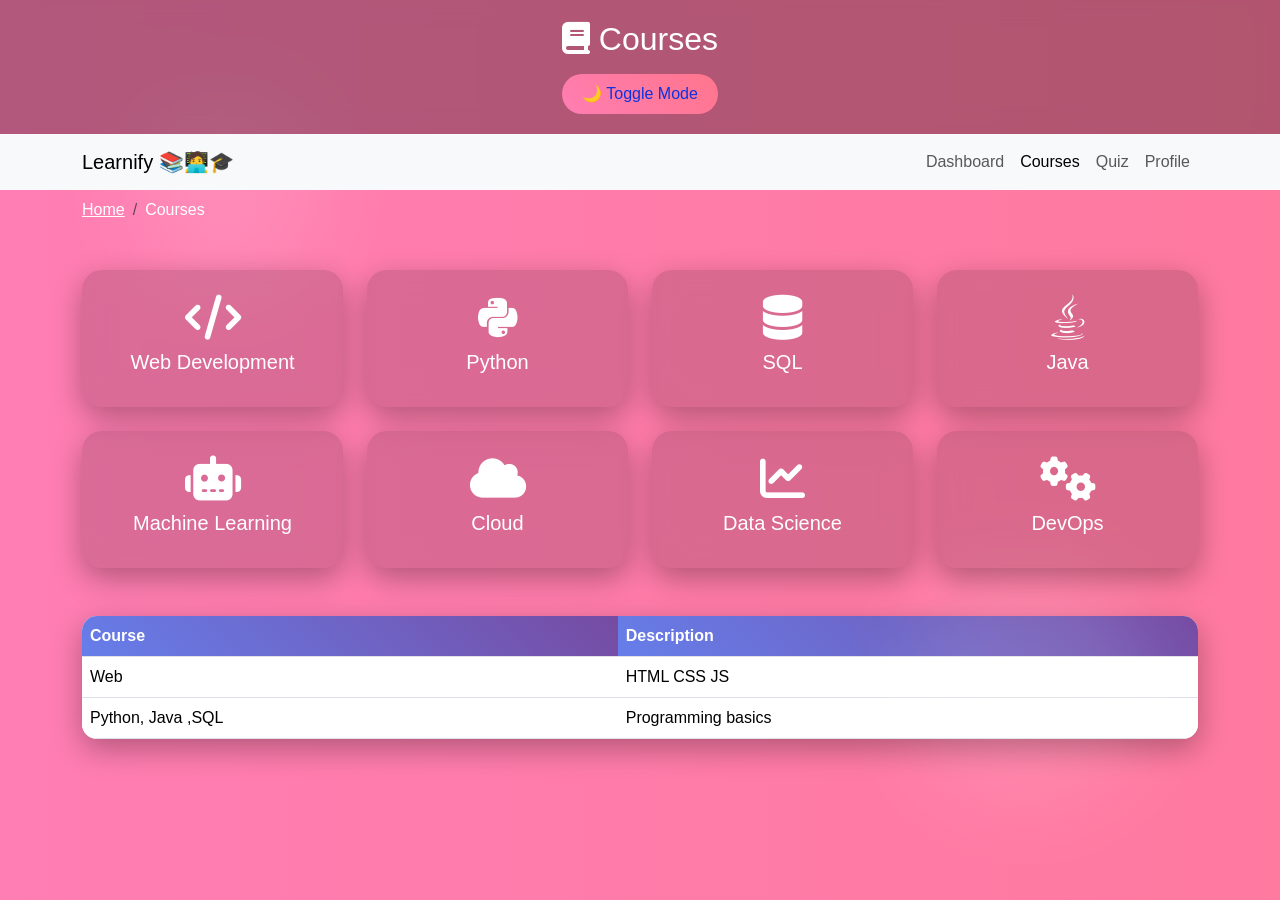
<file: courses.html>
<!DOCTYPE html>
<html lang="en">

<head>

<meta charset="UTF-8">
<meta name="viewport" content="width=device-width, initial-scale=1.0">

<title>E-Learning Courses</title>

<link href="https://cdn.jsdelivr.net/npm/bootstrap@5.3.0/dist/css/bootstrap.min.css" rel="stylesheet">

<link rel="stylesheet"
href="https://cdnjs.cloudflare.com/ajax/libs/font-awesome/6.4.0/css/all.min.css">

<style>

/* ======================
ANIMATED BACKGROUND
====================== */

body{
margin:0;
font-family:'Poppins',sans-serif;
background: linear-gradient(270deg,#667eea,#764ba2,#ff758c,#ff7eb3);
background-size:600% 600%;
animation:gradientBG 10s ease infinite;
color:white;
}

@keyframes gradientBG{
0%{background-position:0% 50%;}
50%{background-position:100% 50%;}
100%{background-position:0% 50%;}
}


/* ======================
FLOATING BLOBS
====================== */

.blob{
position:absolute;
border-radius:50%;
background:rgba(255,255,255,0.1);
filter:blur(40px);
animation:float 8s infinite ease-in-out;
}

.blob1{width:200px;height:200px;top:10%;left:10%;}
.blob2{width:250px;height:250px;bottom:10%;right:10%;animation-delay:2s;}

@keyframes float{
0%,100%{transform:translateY(0);}
50%{transform:translateY(-30px);}
}


/* ======================
HEADER
====================== */

.header{
text-align:center;
padding:20px;
background:rgba(0,0,0,0.3);
backdrop-filter:blur(10px);
}


/* ======================
COURSE CARD
====================== */

.course-card{
background:rgba(11, 11, 11, 0.15);
backdrop-filter:blur(15px);
border-radius:20px;
padding:25px;
text-align:center;
box-shadow:0 10px 30px rgba(0,0,0,0.3);
transition:0.3s;
cursor:pointer;
}

.course-card:hover{
transform:translateY(-10px) scale(1.05);
box-shadow:0 15px 40px rgba(0,0,0,0.4);
}


/* ICON */

.course-icon{
font-size:45px;
margin-bottom:10px;
}


/* MODAL */

.modal-content{
    color: black;
border-radius:20px;
animation:fadeIn 0.5s ease;
}

.modal-body p {
    color: black;
}

.modal-header h5 {
    color: black;
}

@keyframes fadeIn{
from{opacity:0; transform:translateY(-20px);}
to{opacity:1; transform:translateY(0);}
}


/* BUTTON */

.btn-custom{
border:none;
border-radius:25px;
padding:8px 20px;
background:linear-gradient(45deg,#ff7eb3,#ff758c);
color:rgb(13, 51, 224);
transition:0.3s;
}

.btn-custom:hover{
transform:scale(1.1);
}


/* DARK MODE */

.dark{
background:#121212 !important;
color:white;
}

.dark .course-card{
background:#1e1e1e;
}


/* ✅ SMALL ADDITION FOR TABLE LOOK */
.table{
border-radius:15px;
overflow:hidden;
box-shadow:0 10px 30px rgba(0,0,0,0.3);
}

.table th{
background:linear-gradient(45deg,#667eea,#764ba2);
color:white;
}

</style>

</head>

<body>

<!-- BLOBS -->

<div class="blob blob1"></div>
<div class="blob blob2"></div>


<!-- HEADER -->

<div class="header">

<h2><i class="fa-solid fa-book"></i> Courses</h2>

<button onclick="toggleMode()" class="btn-custom mt-2">🌙 Toggle Mode</button>

</div>


<!-- NAV -->

<nav class="navbar navbar-expand-lg navbar-light bg-light">

<div class="container">

<a class="navbar-brand" href="dashboard.html">Learnify 📚🧑‍💻🎓</a>

<ul class="navbar-nav">

<li class="nav-item"><a class="nav-link" href="dashboard.html">Dashboard</a></li>
<li class="nav-item"><a class="nav-link active" href="#">Courses</a></li>
<li class="nav-item"><a class="nav-link" href="quiz.html">Quiz</a></li>
<li class="nav-item"><a class="nav-link" href="profile.html">Profile</a></li>

</ul>

</div>

</nav>
<!--  BREADCRUMB -->
<nav aria-label="breadcrumb" class="container mt-2">
<ol class="breadcrumb">
<li class="breadcrumb-item"><a href="dashboard.html" style="color: white;">Home</a></li>
<li class="breadcrumb-item active" style="color: white;">Courses</li>
</ol>
</nav>

<div class="container mt-5">

<div class="row g-4">

<!-- COURSE TEMPLATE -->

<div class="col-md-3">
<div class="course-card" onclick="showCourse('Web Development','Learn HTML, CSS, JavaScript and build modern websites.')">
<i class="fa-solid fa-code course-icon"></i>
<h5>Web Development</h5>
</div>
</div>

<div class="col-md-3">
<div class="course-card" onclick="showCourse('Python','Learn Python for automation and data science.')">
<i class="fa-brands fa-python course-icon"></i>
<h5>Python</h5>
</div>
</div>

<div class="col-md-3">
<div class="course-card" onclick="showCourse('SQL','Master database queries and joins.')">
<i class="fa-solid fa-database course-icon"></i>
<h5>SQL</h5>
</div>
</div>

<div class="col-md-3">
<div class="course-card" onclick="showCourse('Java','Learn OOP concepts and applications.')">
<i class="fa-brands fa-java course-icon"></i>
<h5>Java</h5>
</div>
</div>

<div class="col-md-3">
<div class="course-card" onclick="showCourse('Machine Learning','Understand AI and ML algorithms.')">
<i class="fa-solid fa-robot course-icon"></i>
<h5>Machine Learning</h5>
</div>
</div>

<div class="col-md-3">
<div class="course-card" onclick="showCourse('Cloud','Learn AWS and cloud systems.')">
<i class="fa-solid fa-cloud course-icon"></i>
<h5>Cloud</h5>
</div>
</div>

<div class="col-md-3">
<div class="course-card" onclick="showCourse('Data Science','Analyze data and visualize insights.')">
<i class="fa-solid fa-chart-line course-icon"></i>
<h5>Data Science</h5>
</div>
</div>

<div class="col-md-3">
<div class="course-card" onclick="showCourse('DevOps','CI/CD pipelines and automation tools.')">
<i class="fa-solid fa-gears course-icon"></i>
<h5>DevOps</h5>
</div>
</div>

</div>

<!-- ✅ TABLE ADDED IN CORRECT PLACE -->
<table class="table mt-5 bg-white text-dark">
<tr><th>Course</th><th>Description</th></tr>
<tr><td>Web</td><td>HTML CSS JS</td></tr>
<tr><td>Python, Java ,SQL</td><td>Programming basics</td></tr>
</table>


</div>


<!-- MODAL -->

<div class="modal fade" id="courseModal">

<div class="modal-dialog modal-dialog-centered">

<div class="modal-content">

<div class="modal-header justify-content-center ">
<h5 id="courseTitle" class="w-100 text-center"></h5>
<button class="btn-close position-absolute end-0 me-3" data-bs-dismiss="modal"></button>
</div>

<div class="modal-body text-center">

<p id="courseDesc"></p>
<!-- ✅ ORDERED LIST ADDED -->
<ol id="courseList" style="text-align:left;">
<!-- <li><b>Introduction:</b> Web basics - HTML & CSS</li>
<li><b>Basics:</b> Core concepts and fundamentals - JavaScript</li>
<li><b>Advanced:</b> Real-world projects and applications</li> -->
</ol>

<a href="quiz.html" class="btn btn-custom">Start Quiz</a>


</div>

</div>

</div>

</div>


<script src="https://cdn.jsdelivr.net/npm/bootstrap@5.3.0/dist/js/bootstrap.bundle.min.js"></script>

<script>
/* GET USER ID FROM LOCAL STORAGE */
let userId = localStorage.getItem("userId");

/* MODAL */

function showCourse(title,desc){

document.getElementById("courseTitle").innerText = title;
document.getElementById("courseDesc").innerText = desc;

let list = "";

/* Dynamic content */
switch(title){

case "Web Development":
list = `
<li><b>Introduction:</b> Web basics - HTML & CSS</li>
<li><b>Basics:</b> Core concepts - JavaScript</li>
<li><b>Advanced:</b> Build real websites</li>`;
break;

case "Python":
list = `
<li><b>Introduction:</b> Python syntax & setup</li>
<li><b>Basics:</b> Loops, functions, data types</li>
<li><b>Advanced:</b> Projects & automation</li>`;
break;

case "SQL":
list = `
<li><b>Introduction:</b> Database concepts</li>
<li><b>Basics:</b> Queries, joins</li>
<li><b>Advanced:</b> Complex queries & optimization</li>`;
break;

case "Java":
list = `
<li><b>Introduction:</b> OOP concepts</li>
<li><b>Basics:</b> Classes, objects</li>
<li><b>Advanced:</b> Real-world applications</li>`;
break;

default:
list = `
<li><b>Introduction:</b> Course overview</li>
<li><b>Basics:</b> Fundamental concepts</li>
<li><b>Advanced:</b> Practical applications</li>`;
}

/* Insert into HTML */
document.getElementById("courseList").innerHTML = list;

new bootstrap.Modal(document.getElementById("courseModal")).show();

/* ✅ FIXED API CALL */
if(!userId){
  alert("User not logged in");
  return;
}

fetch("http://localhost:5117/api/courses", {
method:"POST",
headers:{ "Content-Type":"application/json" },
body: JSON.stringify({
  title: title,
  description: desc,
  createdBy: parseInt(userId)   // ✅ FIX HERE
})
});

}

/* DARK MODE */

function toggleMode(){

document.body.classList.toggle("dark");

localStorage.setItem("mode",
document.body.classList.contains("dark") ? "dark":"light");

}

if(localStorage.getItem("mode") === "dark"){
document.body.classList.add("dark");
}

fetch("http://localhost:5117/api/courses")
.then(res=>res.json())
.then(data=>{
  console.log("Courses from backend:", data);
});

</script>
</body>
</html>
</file>
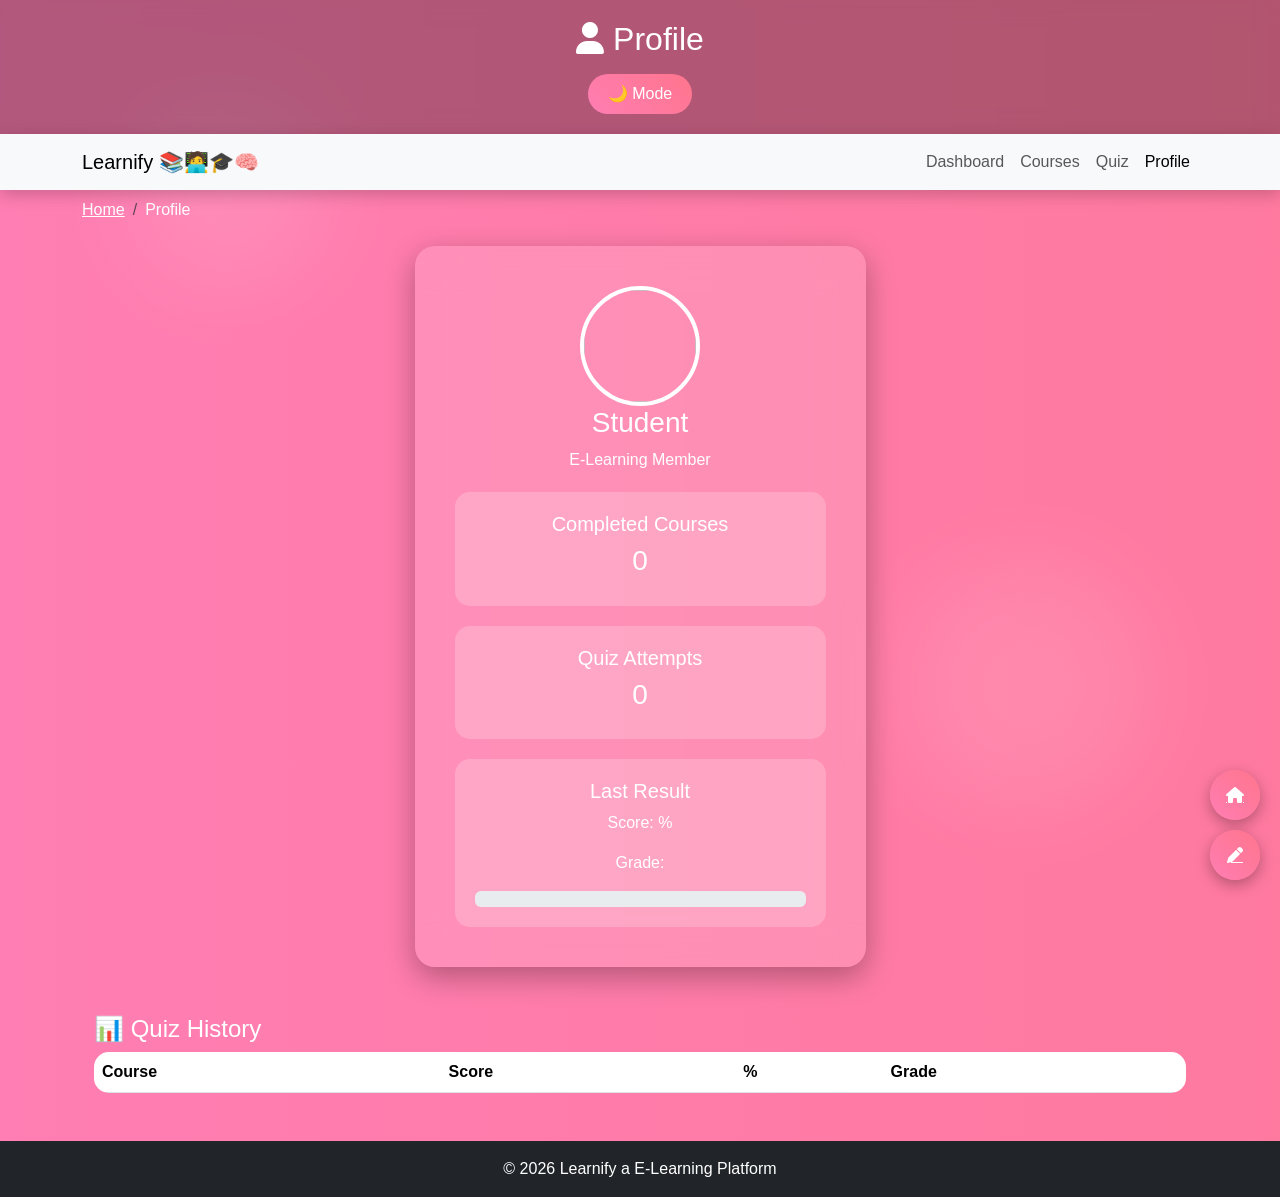
<file: profile.html>
<!DOCTYPE html>
<html lang="en">

<head>

<meta charset="UTF-8">
<meta name="viewport" content="width=device-width, initial-scale=1.0">

<title>Learner Profile</title>

<link href="https://cdn.jsdelivr.net/npm/bootstrap@5.3.0/dist/css/bootstrap.min.css" rel="stylesheet">

<link rel="stylesheet"
href="https://cdnjs.cloudflare.com/ajax/libs/font-awesome/6.4.0/css/all.min.css">

<style>

/* ======================
ANIMATED BACKGROUND
====================== */

body{
margin:0;
font-family:'Poppins',sans-serif;
background: linear-gradient(270deg,#667eea,#764ba2,#ff758c,#ff7eb3);
background-size:600% 600%;
animation:gradientBG 10s ease infinite;
color:white;
}

@keyframes gradientBG{
0%{background-position:0% 50%;}
50%{background-position:100% 50%;}
100%{background-position:0% 50%;}
}


/* BLOBS */

.blob{
position:absolute;
border-radius:50%;
background:rgba(255,255,255,0.1);
filter:blur(40px);
animation:float 8s infinite ease-in-out;
}

.blob1{width:200px;height:200px;top:10%;left:10%;}
.blob2{width:250px;height:250px;bottom:10%;right:10%;}


/* HEADER */

.header{
text-align:center;
padding:20px;
background:rgba(0,0,0,0.3);
backdrop-filter:blur(10px);
}


/* NAVBAR */

.navbar{
box-shadow:0 5px 15px rgba(0,0,0,0.2);
}


/* PROFILE CARD */

.profile-card{
background:rgba(255,255,255,0.15);
backdrop-filter:blur(20px);
border-radius:20px;
padding:40px;
box-shadow:0 10px 30px rgba(0,0,0,0.3);
text-align:center;
animation:fadeIn 1s ease;
}


/* AVATAR */

.profile-img{
width:120px;
height:120px;
border-radius:50%;
border:4px solid white;
object-fit:cover;
}


/* INFO BOX */

.info-box{
background:rgba(255,255,255,0.2);
border-radius:15px;
padding:20px;
margin-top:20px;
transition:0.3s;
}

.info-box:hover{
transform:translateY(-8px) scale(1.03);
}


/* TABLE */

.result-table{
background:rgba(255,255,255,0.15);
border-radius:15px;
overflow:hidden;
backdrop-filter:blur(10px);
color:white;
}


/* BUTTON */

.btn-custom{
border:none;
border-radius:25px;
padding:8px 20px;
background:linear-gradient(45deg,#ff7eb3,#ff758c);
color:white;
transition:0.3s;
}

.btn-custom:hover{
transform:scale(1.1);
}


/* FLOAT NAV */

.quick-nav{
position:fixed;
right:20px;
bottom:20px;
display:flex;
flex-direction:column;
gap:10px;
}

.quick-nav a{
width:50px;
height:50px;
background:linear-gradient(45deg,#ff7eb3,#ff758c);
color:white;
display:flex;
align-items:center;
justify-content:center;
border-radius:50%;
box-shadow:0 5px 15px rgba(0,0,0,0.3);
transition:0.3s;
}

.quick-nav a:hover{
transform:scale(1.1);
}


/* DARK MODE */

.dark{
background:#121212 !important;
}

.dark .profile-card,
.dark .info-box,
.dark .result-table{
background:#1e1e1e;
}

</style>

</head>

<body>

<div class="blob blob1"></div>
<div class="blob blob2"></div>


<!-- HEADER -->

<div class="header">

<h2><i class="fa-solid fa-user"></i> Profile</h2>

<button onclick="toggleMode()" class="btn-custom mt-2">🌙 Mode</button>

</div>


<!-- NAVBAR -->

<nav class="navbar navbar-expand-lg navbar-light bg-light">

<div class="container">

<a class="navbar-brand" href="dashboard.html">Learnify 📚🧑‍💻🎓🧠</a>

<ul class="navbar-nav ms-auto">

<li class="nav-item"><a class="nav-link" href="dashboard.html">Dashboard</a></li>
<li class="nav-item"><a class="nav-link" href="courses.html">Courses</a></li>
<li class="nav-item"><a class="nav-link" href="quiz.html">Quiz</a></li>
<li class="nav-item"><a class="nav-link active" href="#">Profile</a></li>

</ul>

</div>

</nav>
<!-- ✅ BREADCRUMB -->
<nav aria-label="breadcrumb" class="container mt-2">
<ol class="breadcrumb">
<li class="breadcrumb-item"><a href="dashboard.html" style="color: white;">Home</a></li>
<li class="breadcrumb-item active" style="color: white;">Profile</li>
</ol>
</nav>

<!-- MAIN -->

<div class="container mt-4">

<div class="row justify-content-center">

<div class="col-md-5">

<div class="profile-card">

<img id="avatar" class="profile-img">

<h3 id="username">Student</h3>

<p>E-Learning Member</p>


<div class="info-box">
<h5>Completed Courses</h5>
<h3 id="completedCourses"></h3>
</div>

<div class="info-box">
<h5>Quiz Attempts</h5>
<h3 id="attempts"></h3>
</div>

<div class="info-box">
<h5>Last Result</h5>

<p>Score: <span id="score"></span>%</p>
<p>Grade: <span id="grade"></span></p>

<div class="progress">
<div id="progressBar" class="progress-bar bg-success"></div>
</div>

</div>

</div>

</div>

</div>


<!-- HISTORY -->

<div class="container mt-5">

<h4>📊 Quiz History</h4>

<table class="table result-table">

<thead>
<tr>
<th>Course</th>
<th>Score</th>
<th>%</th>
<th>Grade</th>
</tr>
</thead>

<tbody id="quizHistory"></tbody>

</table>

</div>

</div>


<footer class="text-center mt-5 p-3 bg-dark text-white">
© 2026 Learnify a   E-Learning Platform
</footer>


<!-- FLOAT NAV -->

<div class="quick-nav">
<a href="dashboard.html"><i class="fa-solid fa-house"></i></a>
<a href="quiz.html"><i class="fa-solid fa-pen"></i></a>
</div>


<script>

window.onload = function(){
// ✅ LOAD AVATAR
let avatar = localStorage.getItem("avatar");
if(avatar){
    document.getElementById("avatar").src = avatar;
}

// ✅ LOAD USERNAME (from email OR fallback)
let userName = localStorage.getItem("username") 
            || localStorage.getItem("email") 
            || "Student";

document.getElementById("username").innerText = userName;

// ✅ Get data
let attempts = localStorage.getItem("quizAttempts") || 0;
let results = JSON.parse(localStorage.getItem("quizResults")) || [];

// ✅ FIXED ID
document.getElementById("attempts").innerText = attempts;

// ✅ Completed Courses
let courses = [...new Set(results.map(r => r.course))];
document.getElementById("completedCourses").innerText = courses.length;

// ✅ Last Result (FIXED IDs)
if(results.length > 0){
    let last = results[results.length - 1];

    document.getElementById("score").innerText = last.percentage;
    document.getElementById("grade").innerText = last.grade;

    // progress bar
    document.getElementById("progressBar").style.width = last.percentage + "%";
}

// ✅ Quiz History
let table = document.getElementById("quizHistory");

results.forEach(r=>{
    let row = `
    <tr>
        <td>${r.course}</td>
        <td>${r.score}/${r.total}</td>
        <td>${r.percentage}%</td>
        <td>${r.grade}</td>
    </tr>
    `;
    table.innerHTML += row;
});

};
</script>
</body>
</html>
</file>
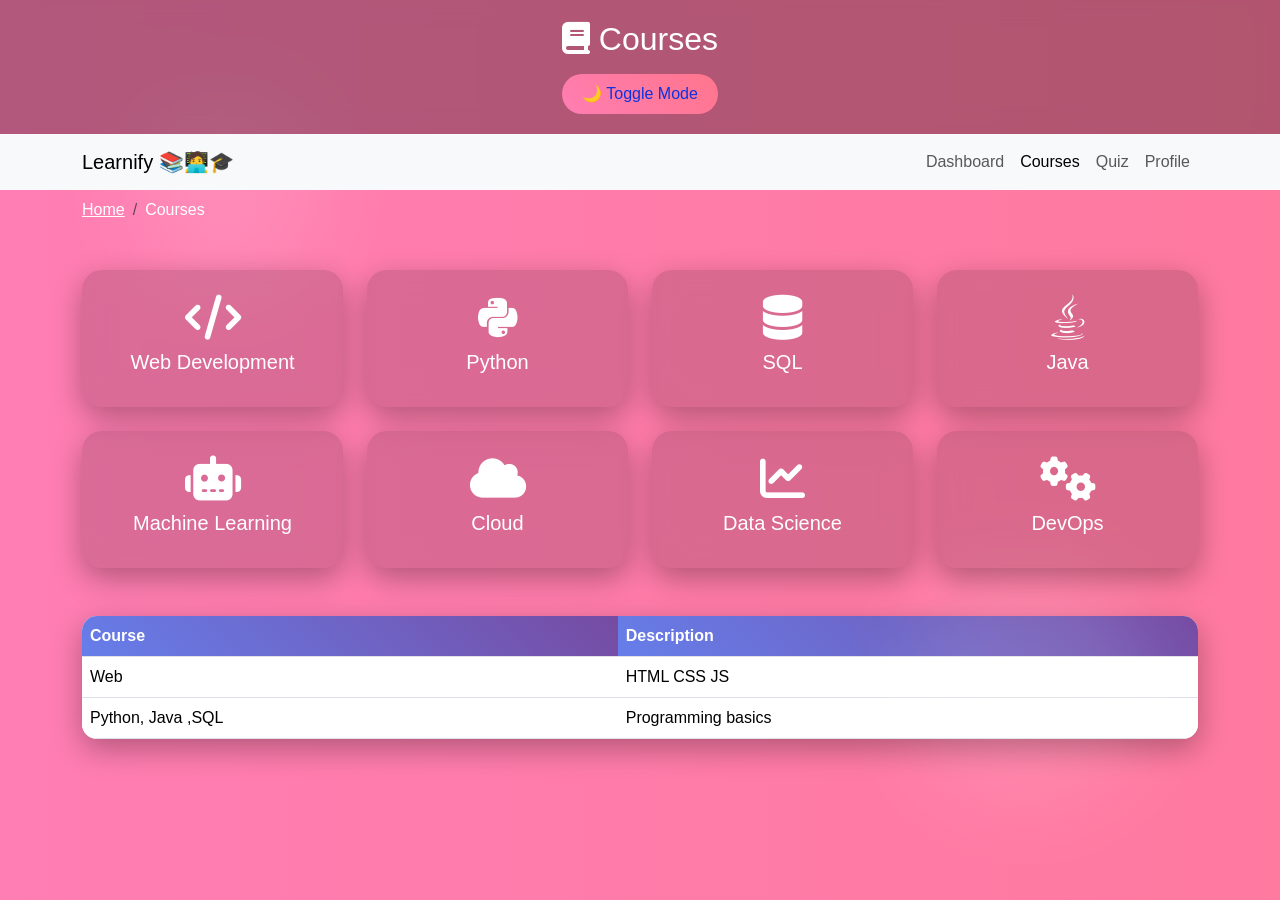
<file: Elearingplatform/courses.html>
<!DOCTYPE html>
<html lang="en">

<head>

<meta charset="UTF-8">
<meta name="viewport" content="width=device-width, initial-scale=1.0">

<title>E-Learning Courses</title>

<link href="https://cdn.jsdelivr.net/npm/bootstrap@5.3.0/dist/css/bootstrap.min.css" rel="stylesheet">

<link rel="stylesheet"
href="https://cdnjs.cloudflare.com/ajax/libs/font-awesome/6.4.0/css/all.min.css">

<style>

/* ======================
ANIMATED BACKGROUND
====================== */

body{
margin:0;
font-family:'Poppins',sans-serif;
background: linear-gradient(270deg,#667eea,#764ba2,#ff758c,#ff7eb3);
background-size:600% 600%;
animation:gradientBG 10s ease infinite;
color:white;
}

@keyframes gradientBG{
0%{background-position:0% 50%;}
50%{background-position:100% 50%;}
100%{background-position:0% 50%;}
}


/* ======================
FLOATING BLOBS
====================== */

.blob{
position:absolute;
border-radius:50%;
background:rgba(255,255,255,0.1);
filter:blur(40px);
animation:float 8s infinite ease-in-out;
}

.blob1{width:200px;height:200px;top:10%;left:10%;}
.blob2{width:250px;height:250px;bottom:10%;right:10%;animation-delay:2s;}

@keyframes float{
0%,100%{transform:translateY(0);}
50%{transform:translateY(-30px);}
}


/* ======================
HEADER
====================== */

.header{
text-align:center;
padding:20px;
background:rgba(0,0,0,0.3);
backdrop-filter:blur(10px);
}


/* ======================
COURSE CARD
====================== */

.course-card{
background:rgba(11, 11, 11, 0.15);
backdrop-filter:blur(15px);
border-radius:20px;
padding:25px;
text-align:center;
box-shadow:0 10px 30px rgba(0,0,0,0.3);
transition:0.3s;
cursor:pointer;
}

.course-card:hover{
transform:translateY(-10px) scale(1.05);
box-shadow:0 15px 40px rgba(0,0,0,0.4);
}


/* ICON */

.course-icon{
font-size:45px;
margin-bottom:10px;
}


/* MODAL */

.modal-content{
    color: black;
border-radius:20px;
animation:fadeIn 0.5s ease;
}

.modal-body p {
    color: black;
}

.modal-header h5 {
    color: black;
}

@keyframes fadeIn{
from{opacity:0; transform:translateY(-20px);}
to{opacity:1; transform:translateY(0);}
}


/* BUTTON */

.btn-custom{
border:none;
border-radius:25px;
padding:8px 20px;
background:linear-gradient(45deg,#ff7eb3,#ff758c);
color:rgb(13, 51, 224);
transition:0.3s;
}

.btn-custom:hover{
transform:scale(1.1);
}


/* DARK MODE */

.dark{
background:#121212 !important;
color:white;
}

.dark .course-card{
background:#1e1e1e;
}


/* ✅ SMALL ADDITION FOR TABLE LOOK */
.table{
border-radius:15px;
overflow:hidden;
box-shadow:0 10px 30px rgba(0,0,0,0.3);
}

.table th{
background:linear-gradient(45deg,#667eea,#764ba2);
color:white;
}

</style>

</head>

<body>

<!-- BLOBS -->

<div class="blob blob1"></div>
<div class="blob blob2"></div>


<!-- HEADER -->

<div class="header">

<h2><i class="fa-solid fa-book"></i> Courses</h2>

<button onclick="toggleMode()" class="btn-custom mt-2">🌙 Toggle Mode</button>

</div>


<!-- NAV -->

<nav class="navbar navbar-expand-lg navbar-light bg-light">

<div class="container">

<a class="navbar-brand" href="dashboard.html">Learnify 📚🧑‍💻🎓</a>

<ul class="navbar-nav">

<li class="nav-item"><a class="nav-link" href="dashboard.html">Dashboard</a></li>
<li class="nav-item"><a class="nav-link active" href="#">Courses</a></li>
<li class="nav-item"><a class="nav-link" href="quiz.html">Quiz</a></li>
<li class="nav-item"><a class="nav-link" href="profile.html">Profile</a></li>

</ul>

</div>

</nav>
<!--  BREADCRUMB -->
<nav aria-label="breadcrumb" class="container mt-2">
<ol class="breadcrumb">
<li class="breadcrumb-item"><a href="dashboard.html" style="color: white;">Home</a></li>
<li class="breadcrumb-item active" style="color: white;">Courses</li>
</ol>
</nav>

<div class="container mt-5">

<div class="row g-4">

<!-- COURSE TEMPLATE -->

<div class="col-md-3">
<div class="course-card" onclick="showCourse('Web Development','Learn HTML, CSS, JavaScript and build modern websites.')">
<i class="fa-solid fa-code course-icon"></i>
<h5>Web Development</h5>
</div>
</div>

<div class="col-md-3">
<div class="course-card" onclick="showCourse('Python','Learn Python for automation and data science.')">
<i class="fa-brands fa-python course-icon"></i>
<h5>Python</h5>
</div>
</div>

<div class="col-md-3">
<div class="course-card" onclick="showCourse('SQL','Master database queries and joins.')">
<i class="fa-solid fa-database course-icon"></i>
<h5>SQL</h5>
</div>
</div>

<div class="col-md-3">
<div class="course-card" onclick="showCourse('Java','Learn OOP concepts and applications.')">
<i class="fa-brands fa-java course-icon"></i>
<h5>Java</h5>
</div>
</div>

<div class="col-md-3">
<div class="course-card" onclick="showCourse('Machine Learning','Understand AI and ML algorithms.')">
<i class="fa-solid fa-robot course-icon"></i>
<h5>Machine Learning</h5>
</div>
</div>

<div class="col-md-3">
<div class="course-card" onclick="showCourse('Cloud','Learn AWS and cloud systems.')">
<i class="fa-solid fa-cloud course-icon"></i>
<h5>Cloud</h5>
</div>
</div>

<div class="col-md-3">
<div class="course-card" onclick="showCourse('Data Science','Analyze data and visualize insights.')">
<i class="fa-solid fa-chart-line course-icon"></i>
<h5>Data Science</h5>
</div>
</div>

<div class="col-md-3">
<div class="course-card" onclick="showCourse('DevOps','CI/CD pipelines and automation tools.')">
<i class="fa-solid fa-gears course-icon"></i>
<h5>DevOps</h5>
</div>
</div>

</div>

<!-- ✅ TABLE ADDED IN CORRECT PLACE -->
<table class="table mt-5 bg-white text-dark">
<tr><th>Course</th><th>Description</th></tr>
<tr><td>Web</td><td>HTML CSS JS</td></tr>
<tr><td>Python, Java ,SQL</td><td>Programming basics</td></tr>
</table>


</div>


<!-- MODAL -->

<div class="modal fade" id="courseModal">

<div class="modal-dialog modal-dialog-centered">

<div class="modal-content">

<div class="modal-header justify-content-center ">
<h5 id="courseTitle" class="w-100 text-center"></h5>
<button class="btn-close position-absolute end-0 me-3" data-bs-dismiss="modal"></button>
</div>

<div class="modal-body text-center">

<p id="courseDesc"></p>
<!-- ✅ ORDERED LIST ADDED -->
<ol id="courseList" style="text-align:left;">
<!-- <li><b>Introduction:</b> Web basics - HTML & CSS</li>
<li><b>Basics:</b> Core concepts and fundamentals - JavaScript</li>
<li><b>Advanced:</b> Real-world projects and applications</li> -->
</ol>

<a href="quiz.html" class="btn btn-custom">Start Quiz</a>


</div>

</div>

</div>

</div>


<script src="https://cdn.jsdelivr.net/npm/bootstrap@5.3.0/dist/js/bootstrap.bundle.min.js"></script>

<script>

/* MODAL */

function showCourse(title,desc){

document.getElementById("courseTitle").innerText = title;
document.getElementById("courseDesc").innerText = desc;



let list = "";

/* Dynamic content */
switch(title){

case "Web Development":
list = `
<li><b>Introduction:</b> Web basics - HTML & CSS</li>
<li><b>Basics:</b> Core concepts - JavaScript</li>
<li><b>Advanced:</b> Build real websites</li>`;
break;

case "Python":
list = `
<li><b>Introduction:</b> Python syntax & setup</li>
<li><b>Basics:</b> Loops, functions, data types</li>
<li><b>Advanced:</b> Projects & automation</li>`;
break;
case "SQL":
list = `
<li><b>Introduction:</b> Database concepts</li>
<li><b>Basics:</b> Queries, joins</li>
<li><b>Advanced:</b> Complex queries & optimization</li>`;
break;

case "Java":
list = `
<li><b>Introduction:</b> OOP concepts</li>
<li><b>Basics:</b> Classes, objects</li>
<li><b>Advanced:</b> Real-world applications</li>`;
break;

default:
list = `
<li><b>Introduction:</b> Course overview</li>
<li><b>Basics:</b> Fundamental concepts</li>
<li><b>Advanced:</b> Practical applications</li>`;
}

/* Insert into HTML */
document.getElementById("courseList").innerHTML = list;



new bootstrap.Modal(document.getElementById("courseModal")).show();

}


/* DARK MODE */

function toggleMode(){

document.body.classList.toggle("dark");

localStorage.setItem("mode",
document.body.classList.contains("dark") ? "dark":"light");

}

if(localStorage.getItem("mode") === "dark"){
document.body.classList.add("dark");
}

</script>

</body>
</html>
</file>
